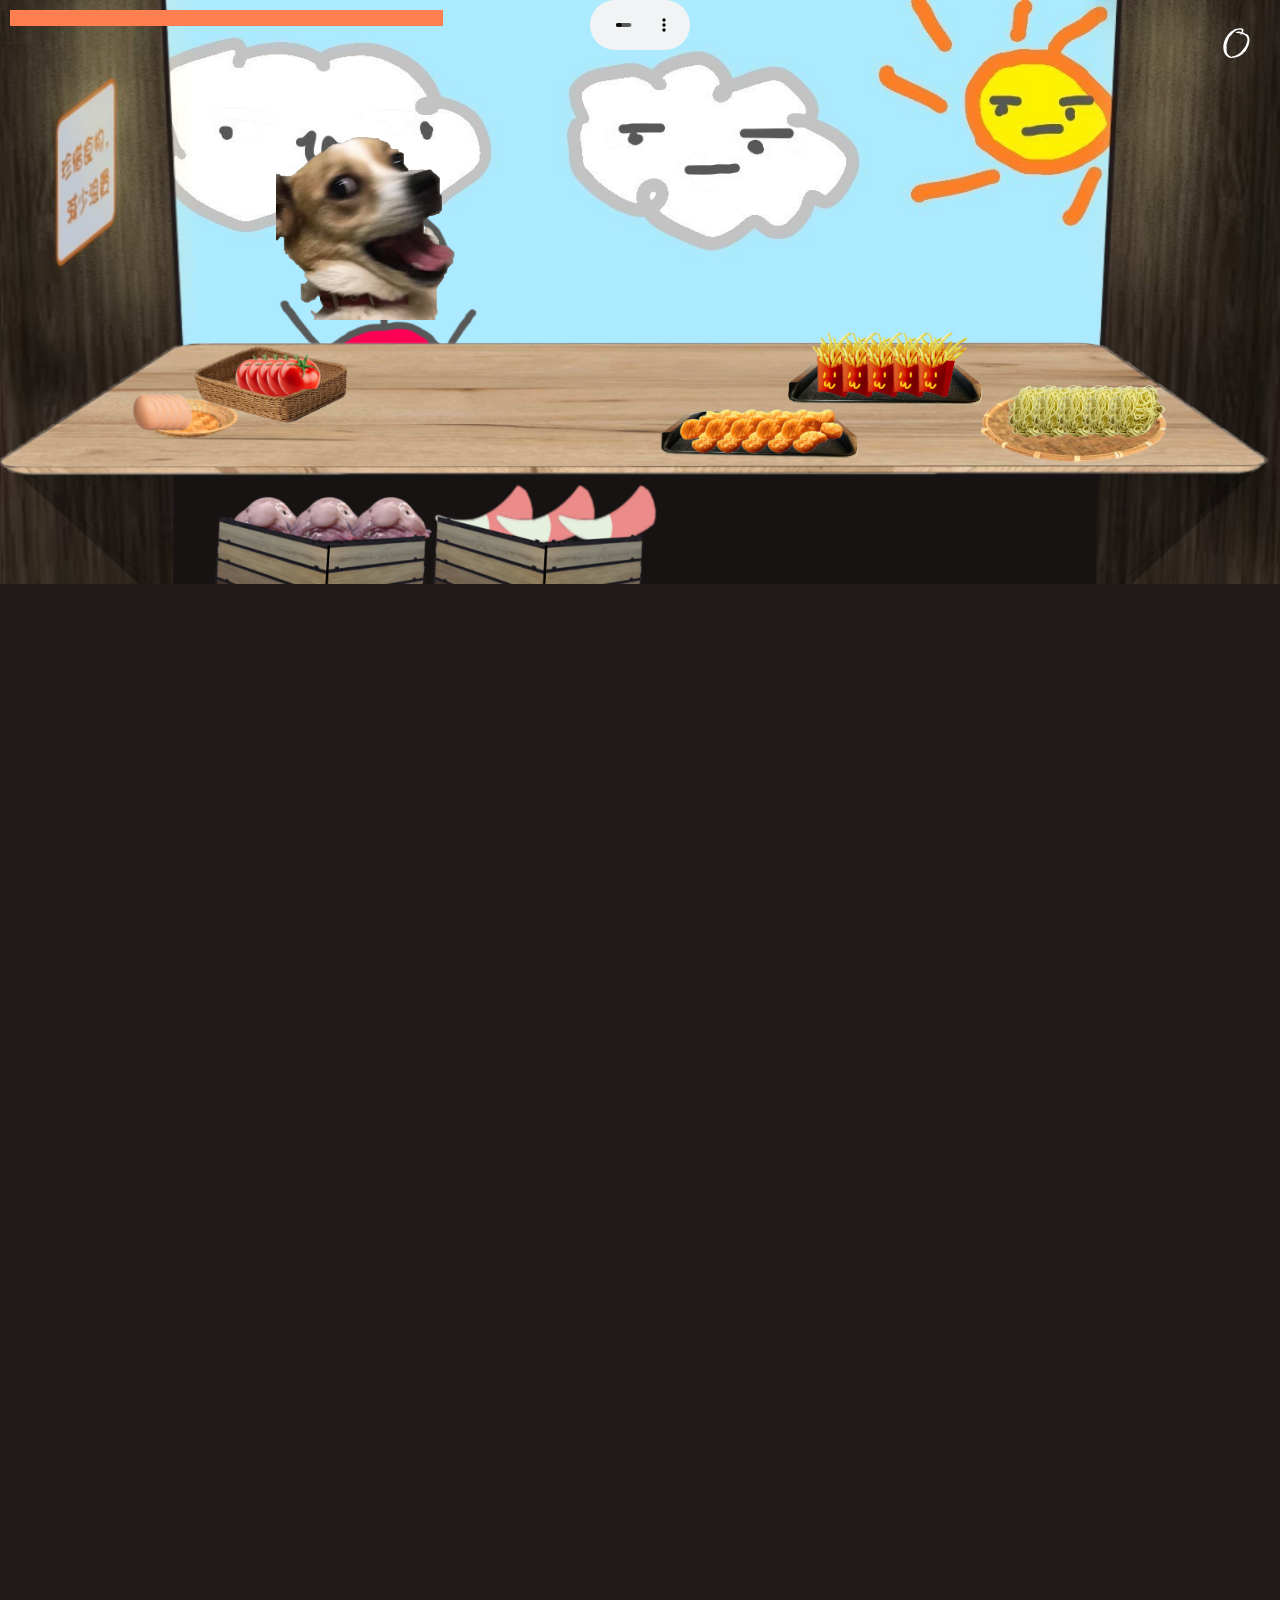
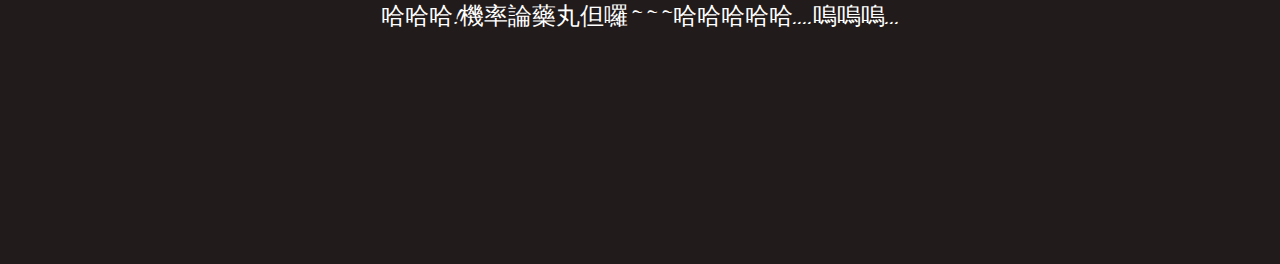
<file: main.html>
<!DOCTYPE html>
<html>
<head>
    <meta charset="utf-8">
    <title>final_project_00957116_00957140</title>
    <script src="https://cdnjs.cloudflare.com/ajax/libs/jquery/3.6.0/jquery.min.js"
        integrity="sha512-894YE6QWD5I59HgZOGReFYm4dnWc1Qt5NtvYSaNcOP+u1T9qYdvdihz0PPSiiqn/+/3e7Jo4EaG7TubfWGUrMQ=="
        crossorigin="anonymous" referrerpolicy="no-referrer"></script>
        <style >
            @import "main.css";

             div div{
                display: inline;
            }
             div div div{
                position: absolute;
                z-index: 60;
            }
        </style>
        <script src="img_process.js"></script>
</head>
<body>

    <img  class="blank"  src="img_source\blank.png">
    <img  id="wood" src="img_source\bg\wood.png" >
    <div id="score">0</div>
    <div id="end"></div>
    <div class="bar" ></div>
    <div class="bar"id="orinbar"></div>
        <div id="hah" style="z-index: 199;position: absolute;top: 1600px;font-size: 150%;">哈哈哈!機率論藥丸但囉~~~哈哈哈哈哈....嗚嗚嗚...</div>
    <img id="xp" src="xp.png">
    

    

    <div class="special" id="spp">
        <div>   
            <div id="sp_0">
                <img class="sp" id="sp0" src="img_source\food\special\8.png">
                <img class="sp" id="sp1" src="img_source\food\special\8.png">
                <img class="sp" id="sp2" src="img_source\food\special\8.png">
            </div>
            <img    class="box" src="img_source\bg\box.png">
        </div>
        <div>    
            
            <div id="sp_1">
                <img class="sp" id="sp3" src="img_source\food\special\9.png">
                <img class="sp" id="sp4" src="img_source\food\special\9.png">
                <img class="sp" id="sp5" src="img_source\food\special\9.png">
            </div>

            <img    class="box" src="img_source\bg\box.png">
        </div>
    </div>

    <div  class="special" id="egg_box">
    <div>
            <div class="food" id="egg_0">
                <img class="sp" id="egg0" src="img_source\food\fresh\3egg.png">
                <img class="sp" id="egg1" src="img_source\food\fresh\3egg.png">
                <img class="sp" id="egg2" src="img_source\food\fresh\3egg.png">
                <img class="sp" id="egg3" src="img_source\food\fresh\3egg.png">
                <img class="sp" id="egg4" src="img_source\food\fresh\3egg.png">

            </div>
            <img  class="blank"  src="img_source\blank.png">
    </div>   
</div>
    <div  class="special" id="tomato">
        <div>
            <img src="img_source\bg\blanket_o.png" class="tom_blanket"id="tom_blanket">
                <div class="food" id="tom_0">
                    <img class="sp" id="tom0" src="img_source\food\fresh\4tomato.png">
                    <img class="sp" id="tom1" src="img_source\food\fresh\4tomato.png">
                    <img class="sp" id="tom2" src="img_source\food\fresh\4tomato.png">
                    <img class="sp" id="tom3" src="img_source\food\fresh\4tomato.png">
                    <img class="sp" id="tom4" src="img_source\food\fresh\4tomato.png">
    
                </div>
                <img src="img_source\bg\blanket.png" class="tom_blanket" >
                <img  class="blank" id="tomb" src="img_source\blank.png">
                
        </div>
    </div>   
    <div  class="special" id="noodle">
        <div>
                <div class="food" id="tom_0">
                    <img class="sp" id="noodle0" src="img_source\food\fresh\3noodle.png">
                    <img class="sp" id="noodle1" src="img_source\food\fresh\3noodle.png">
                    <img class="sp" id="noodle2" src="img_source\food\fresh\3noodle.png">
                    <img class="sp" id="noodle3" src="img_source\food\fresh\3noodle.png">
                    <img class="sp" id="noodle4" src="img_source\food\fresh\3noodle.png">
                </div>
                <img  class="blank"  src="img_source\blank.png">
                
        </div>
    </div>  
    <div  class="special" id="fri">
        <div>
                <div class="food" id="tom_0">
                    <img class="sp" id="fri0" src="img_source\food\fresh\5fri.png">
                    <img class="sp" id="fri1" src="img_source\food\fresh\5fri.png">
                    <img class="sp" id="fri2" src="img_source\food\fresh\5fri.png">
                    <img class="sp" id="fri3" src="img_source\food\fresh\5fri.png">
                    <img class="sp" id="fri4" src="img_source\food\fresh\5fri.png">
                </div>
                <img  class="blank"  src="img_source\blank.png">
                
        </div>
    </div>  
    <div  class="special" id="chi">
        <div>
                <div class="food" id="tom_0">
                    <img class="sp" id="chi0" src="img_source\food\fresh\6chi.png">
                    <img class="sp" id="chi1" src="img_source\food\fresh\6chi.png">
                    <img class="sp" id="chi2" src="img_source\food\fresh\6chi.png">
                    <img class="sp" id="chi3" src="img_source\food\fresh\6chi.png">
                    <img class="sp" id="chi4" src="img_source\food\fresh\6chi.png">
                </div>
                <img  class="blank"  src="img_source\blank.png">
                
        </div>
    </div>  


    <div id="guest0" class="guest_0">
        
        <div id="0" class="g">
            <img  class="head_img"  src="uuu.png">
            <img  class="guest"  src="img_source\guest.png">
        </div>
        
    </div>

    <img id="miss" src="miss.png">
    <img  id="sky" class="sky" src="img_source\sky.jpg" >
    <video src="bgm.mp3" autoplay muted controls id="bgm" style="position: absolute;height: 50px;width: 100px;top: 0px;z-index: 3;"></video>


<script >
    let wid=window.innerWidth,score=0;
    img_resize();
    $(document).ready(function(){
        document.body.addEventListener('mousedown', function(){
                let vdo = $("video")[0]; //jquery
                vdo.muted = false;
            }, false);
        $(function () {
            var _link = $('<link rel="stylesheet" type="text/css" href="https://vayne1125.github.io/final_project/CSS.css">');
            
            // 提前修改link屬性
            _link.attr("title", "global");
            
            _link.appendTo("head");
           
        });
        //$(".head_img").attr("src","https://drive.google.com/uc?export=view&id=1GTnSGGSgBlGy9UlrOX_k2QvQ0hshfFIZ");    //換頭
        if(localStorage.getItem("head_img"))$(".head_img").attr("src",localStorage.getItem("head_img"));
        for(let i=0;i<1;i++)$("#guest"+i).animate({top:"+=600px"},10);
        let ds=document.querySelectorAll(".sp"),dr=document.querySelectorAll(".g"); //砸食材
    [].forEach.call(ds,function(ds){
        ds.ondragstart=function(event){
            event.dataTransfer.setData("text", event.target.id);
        };
        
    });
    [].forEach.call(dr,function(drr){
        drr.ondrop=function(event){
            event.preventDefault();
            let data = event.dataTransfer.getData("text");
            let tar=document.querySelector('#'+data);
                let d=tar.src.split('/');
                let wast=document.createElement("img");
                wast.src="img_source\\food\\wasted\\"+d[d.length-1];wast.className="wasted";wast.draggable=false;
                wast.style.width=""+wid/6+"px";
                $(document).ready(function(){
                    $(event.target.parentNode).prepend(wast);
                    $(wast).css("top",""+(wid/6-parseInt($('#guest'+wast.parentNode.id).css("top")))+"px");//待調整
                    console.log(parseInt($('#guest'+wast.parentNode.id).css("top")));
                    $(tar).hide();
                    score+=parseInt(d[d.length-1][0]);
                    $("#score").html(score);
                });
        
    }});
    window.setTimeout(function(){//計時
        //alert(score);
        $(".g").unbind("dragover");
        
        $("#end").attr("display","block").html("遊戲結束，得分:"+score+" <br>👉Alt + ←👈回主頁<br>").append($("#0")).css("left",""+wid/2.5+"px").css("height",""+wid/2.5+"px").css("width",""+wid/3+"px");
        $("#guest0").css("top",$("#end").css("z-index",99).css("top")).stop(100000).css("float","left");
    },60000);

        for(let i=0,pos,speed;i<1000;i++){                     //guest移動
                pos=Math.floor(Math.random()*(wid/6*3))+wid/6;
                speed=((Math.floor(Math.random()*7))+3)*100;
                $("#guest0").animate({left:""+pos+"px"},100);
                $("#guest0").animate({top:"-=600px"},speed);
                $("#guest0").animate({top:"+=600px"},speed);
        
        }
        
        $(".sky").bind("drop",function(e){     //miss!!!
            e.preventDefault();
            let ev=e.originalEvent.dataTransfer.getData("text");
            let t=document.querySelector('#'+ev);
            $(t).hide();
            $("#miss").show(1).fadeOut(1000);
            console.log(ev);
        });
        
        $("#bgm").bind("drop",function(e){     //miss!!!
            e.preventDefault();
            let ev=e.originalEvent.dataTransfer.getData("text");
            let t=document.querySelector('#'+ev);
            $(t).hide();
            $("#miss").show(1).fadeOut(1000);
            console.log(ev);
        });
        $(".bar").bind("drop",function(e){     //miss!!!
            e.preventDefault();
            let ev=e.originalEvent.dataTransfer.getData("text");
            let t=document.querySelector('#'+ev);
            $(t).hide();
            $("#miss").show(1).fadeOut(1000);
            console.log(ev);
        });
    });

</script>
</body>

</html>
</file>
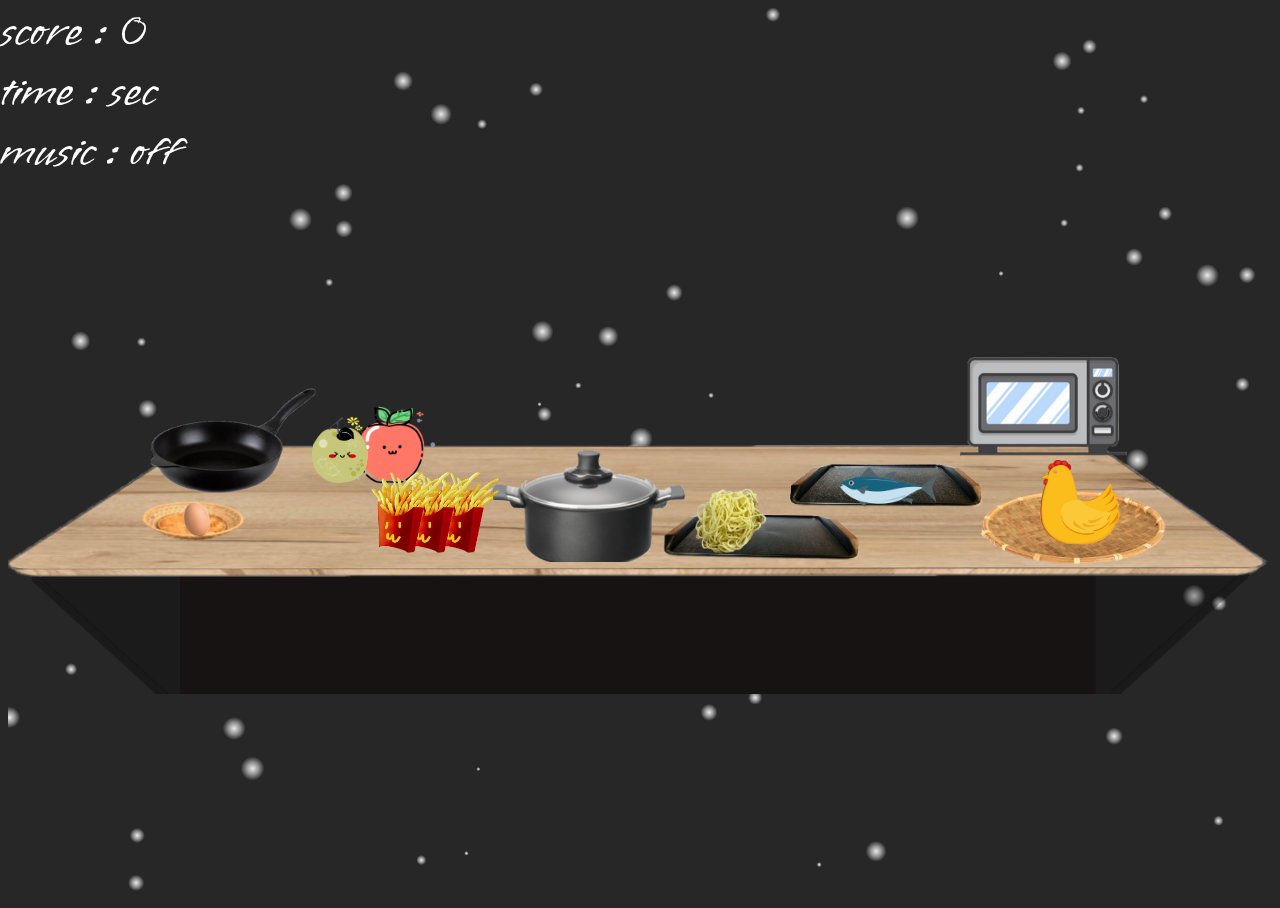
<file: test.html>
<!DOCTYPE html>
<html lang="en">
<head>
  <meta charset="UTF-8">
  <link rel="stylesheet" type="text/css" href="CSS2.css"/>
  <title>00957116_00957140_finalProject</title>
</head>
<script src="todo2.js"></script>
<script src="https://ajax.googleapis.com/ajax/libs/jquery/3.6.0/jquery.min.js"></script>
<script>
  $(document).ready(function(){
    image_repos();
    dodo();
    snow.start();
    music();
  })
</script>
<body>
    <img src = "wood.png" id = "wood" class = "wood_"></img>
    <img src = "cook_1.png" class = "cook_1" ondrop="toDrop(event)" ondragover="allowDrop(event)" id = "cook_1"></img>
    <img src = "cook_3.png" class = "cook_3" ondrop="toDrop(event)" ondragover="allowDrop(event)" id = "cook_3"></img>
    <img src = "cook_2.png" class = "cook_2" ondrop="toDrop(event)" ondragover="allowDrop(event)" id = "cook_2"></img>
    <img src = "fish.png" draggable = true ondragstart = beginDrag(event) id = "fish" class = "fish" style = "cursor: -webkit-grab; cursor: grab;">
    <img src = "egg.png" draggable = true ondragstart = beginDrag(event) id = "egg" class = "egg"  style = "cursor: -webkit-grab; cursor: grab;">
    <img src = "fish_ok.png" draggable = true ondragstart = beginDrag(event) id = "fish_ok" class = "fish_ok" style = "cursor: -webkit-grab; cursor: grab;">
    <img src = "fri.png" draggable = true ondragstart = beginDrag(event) id = "fri" class = "fri_1"  style = "cursor: -webkit-grab; cursor: grab;">
    <img src = "fri.png" draggable = true ondragstart = beginDrag(event) id = "fri" class = "fri_3"  style = "cursor: -webkit-grab; cursor: grab;">
    <img src = "fri.png" draggable = true ondragstart = beginDrag(event) id = "fri" class = "fri_2"  style = "cursor: -webkit-grab; cursor: grab;">
    <img src = "egg_ok.png" draggable = true ondragstart = beginDrag(event)  id = "egg_ok" class = "egg_ok"  style = "cursor: -webkit-grab; cursor: grab;">
    <img src = "chicken.png" draggable = true ondragstart = beginDrag(event) id = "chicken" class = "chicken"  style = "cursor: -webkit-grab; cursor: grab;">
    <img src = "chicken_ok.png" draggable = true ondragstart = beginDrag(event) id = "chicken_ok" id = "chicken_ok" class = "chicken_ok"  style = "cursor: -webkit-grab; cursor: grab;">
    <img src = "noodle.png" draggable = true ondragstart = beginDrag(event) id = "noodle" class = "noodle"  style = "cursor: -webkit-grab; cursor: grab;">
    <img src = "apple.png" draggable = true ondragstart = beginDrag(event) id = "apple" class = "apple"  style = "cursor: -webkit-grab; cursor: grab;">
    <img src = "pear.png" draggable = true ondragstart = beginDrag(event) id = "pear" class = "pear"  style = "cursor: -webkit-grab; cursor: grab;">
    <img src = "noodle_ok.png" draggable = true ondragstart = beginDrag(event)  id = "noodle_ok" class = "noodle_ok"  style = "cursor: -webkit-grab; cursor: grab;">
    <div id = "time_cook_1" class = time_cook_1></div>
    <div id = "time_cook_2" class = time_cook_2></div>
    <div id = "time_cook_3" class = time_cook_3></div>
    <div id = "time" class = time>time : sec</div>
    <div id = "score" class = score>score : 0</div>
    <div id = "music" class = music>music : off</div>
    <div id = "end" class = end>
    <div id = "abc"></div>
    </div>
    <div>
      <img id = "guest1" src = "guest.png" class = "guest1"  ondrop="toDrop(event)" ondragover="allowDrop(event)">
      <div id = "want1" class = "want1"></div>
    </div>
    <div>
      <img id = "guest2" src = "guest.png" class = "guest2"  ondrop="toDrop(event)" ondragover="allowDrop(event)">
      <div id = "want2" class = "want2"></div>
    </div>
    <div>
      <img id = "guest3" src = "guest.png" class = "guest3"  ondrop="toDrop(event)" ondragover="allowDrop(event)">
      <div id = "want3" class = "want3"></div>
    </div>
    <div>
      <img id = "guest4" src = "guest.png" class = "guest4"  ondrop="toDrop(event)" ondragover="allowDrop(event)">
      <div id = "want4" class = "want4"></div>
    </div>
    <audio id="aud" preload="auto">  
      <source src="mus.mp3"type="audio/ogg">
  </audio>
  <audio id="ok_mus" preload="auto">  
    <source src="ok.mp3"type="audio/ogg">
</audio>
<audio id="no_mus" preload="auto">  
  <source src="no.mp3"type="audio/ogg">
</audio>
<audio id="countdown_mus" preload="auto">  
  <source src="countdown.mp3"type="audio/ogg">
</audio>
</body>
</html>
</file>
<file: CSS2.css>
@import url('https://fonts.googleapis.com/css2?family=Vujahday+Script&display=swap');
.time_cook_1{
    color: black;
    font-size: 3ex;
    position:absolute;
    text-align:center;
    display: inline-block;
    z-index: 5;
}
.time_cook_2{
    color: white;
    font-size: 3ex;
    position:absolute;
    text-align:center;
    display: inline-block;
    z-index: 5;
}
.time_cook_3{
    color: white;
    font-size: 3ex;
    position:absolute;
    text-align:center;
    display: inline-block;
    z-index: 5;
}
a{
    text-decoration: none;
}
.end{
    background:#272727;
    width: 500px;
    height: 100px;
    position:absolute;
    text-align:center;
    display: inline-block;
    color: rgb(246, 248, 212);
    font-size: 10ex;
    border-style: solid;
    border: #272727;
    position:absolute;
    text-align:center;
    display: inline-block;
    z-index: 5;
}
.time{
    color: white;
    font-size: 8ex;
    position:absolute;
    text-align:center;
    display: inline-block;
    z-index: 5;
}

.cook_1{
    position:absolute;
    width: 200px;
    z-index: 4;
}

.cook_2{
    position:absolute;
    width: 180px;
    z-index: 4;
}

.cook_3{
    position:absolute;
    width: 200px;
    z-index: 4;
}

.apple{
    position:absolute;
    width: 100px;
    z-index: 4;
}
.pear{
    position:absolute;
    width: 100px;
    z-index: 4;
}

.fish{
    position:absolute;
    width: 100px;
    z-index: 5;
}

.fish_ok{
    position:absolute;
    width: 100px;
    z-index: 5;
}

.fri_1{
    position:absolute;
    z-index: 5;
    width: 80px;
}

.fri_2{
    position:absolute;
    z-index: 5;
    width: 80px;
}

.fri_3{
    position:absolute;
    z-index: 5;
    width: 80px;
}

.chicken{
    position:absolute;
    width: 80px;
    z-index: 5;
}

.chicken_ok{
    position:absolute;
    width: 100px;
    z-index: 5;
}


.noodle{
    position:absolute;
    width: 80px;
    z-index: 5;
}

.noodle_ok{
    position:absolute;
    width: 100px;
    z-index: 5;
}

.egg{
    position:absolute;
    z-index: 5;
}

.egg_ok{
    position:absolute;
    width: 100px;
    z-index: 5;
}

.wood_{
    position:absolute;  
    z-index: 3; 
    width: 1250px;
}
body{
   font-family: 'Vujahday Script', cursive;
   background-color: #272727;
}

.guest1{
    position:absolute;
    width: 200px;
}

.guest2{
    position:absolute;
    width: 200px;
}

.guest3{
    position:absolute;
    width: 200px;
}

.guest4{
    position:absolute;
    width: 200px;
}

.want1{
    font-size: 3ex;
    position:absolute;
    text-align:center;
    display: inline-block;
    z-index: 5;
    color: white;
}
.want2{
    font-size: 3ex;
    position:absolute;
    text-align:center;
    display: inline-block;
    z-index: 5;
    color: white;
}
.want3{
    font-size: 3ex;
    position:absolute;
    text-align:center;
    display: inline-block;
    z-index: 5;
    color: white;
}
.want4{
    font-size: 3ex;
    position:absolute;
    text-align:center;
    display: inline-block;
    z-index: 5;
    color: white;
}

.score{
    font-size: 8ex;
    position:absolute;
    text-align:center;
    display: inline-block;
    z-index: 5;
    color: white;
}

.music{
    font-size: 8ex;
    position:absolute;
    text-align:center;
    display: inline-block;
    z-index: 5;
    color: white;
}
a{
    font-size: 0.5em;
    text-decoration: none;
    color:blanchedalmond;
}
</file>
